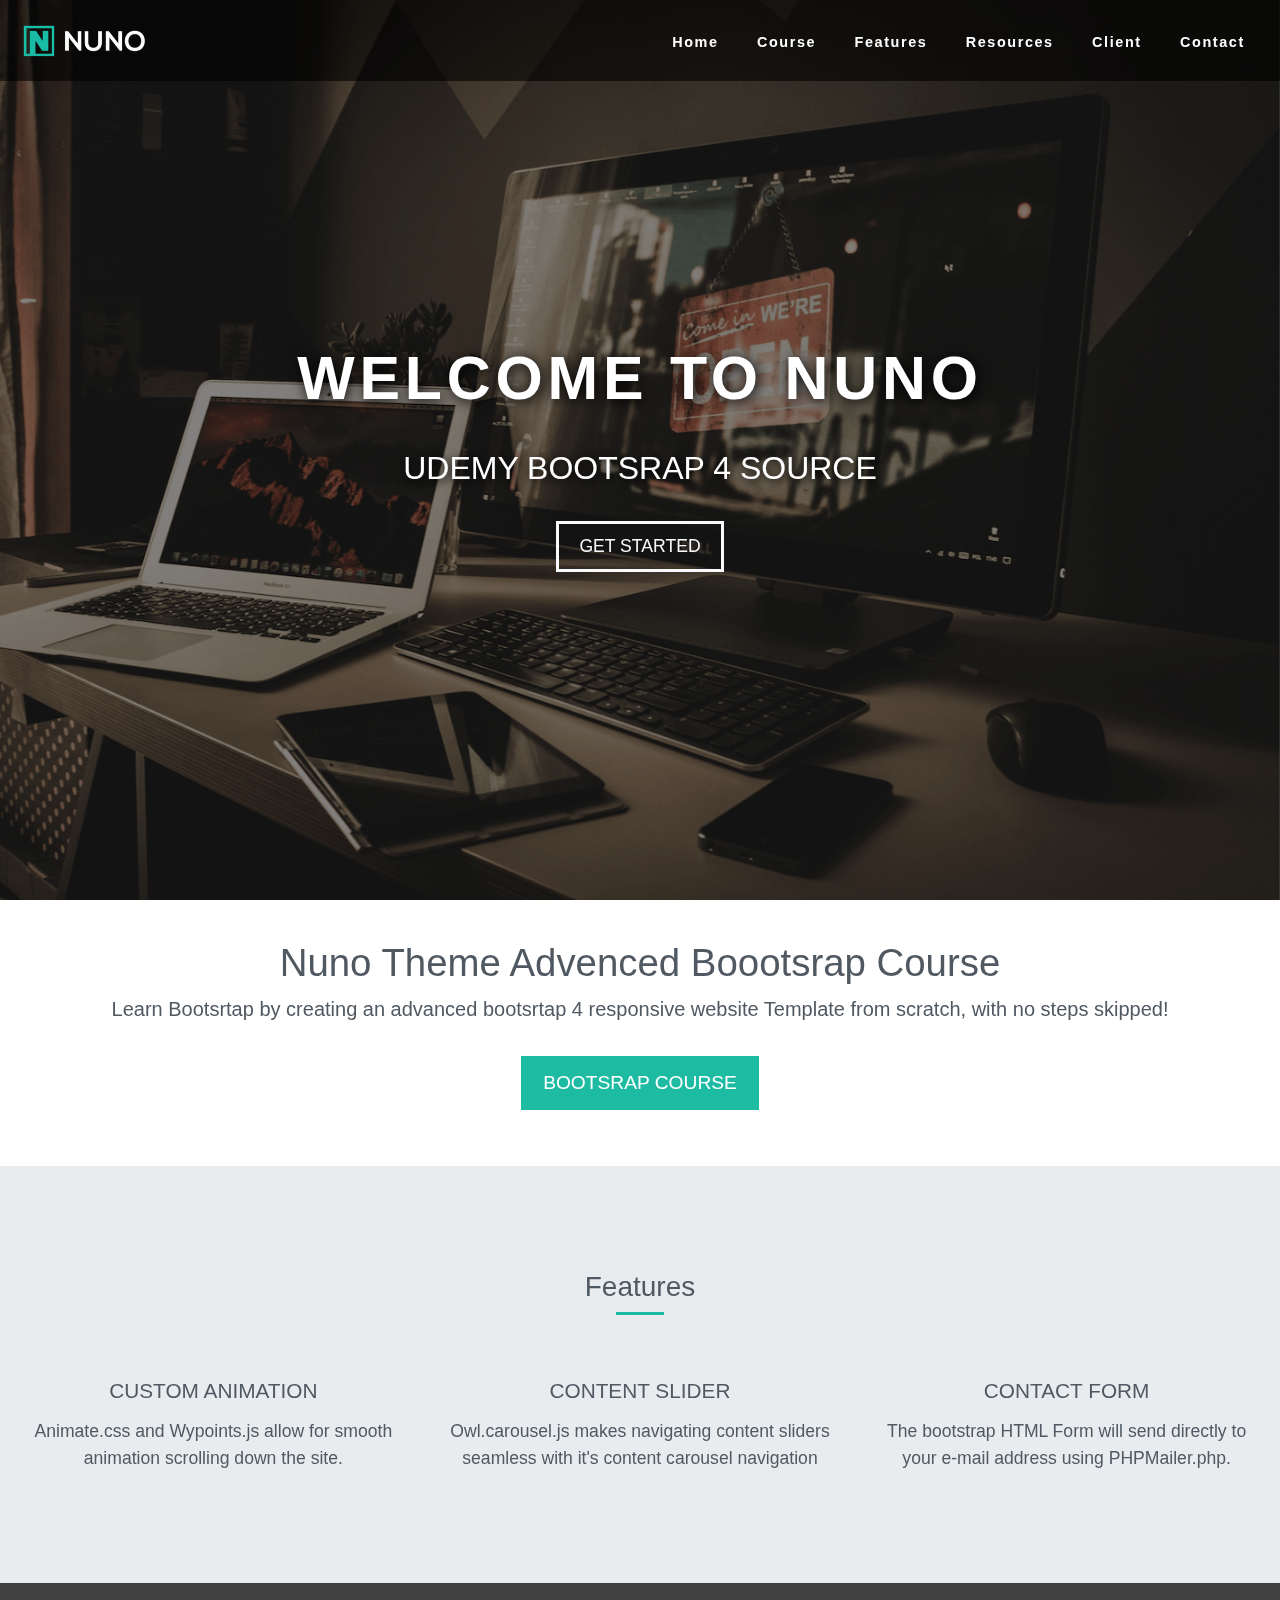
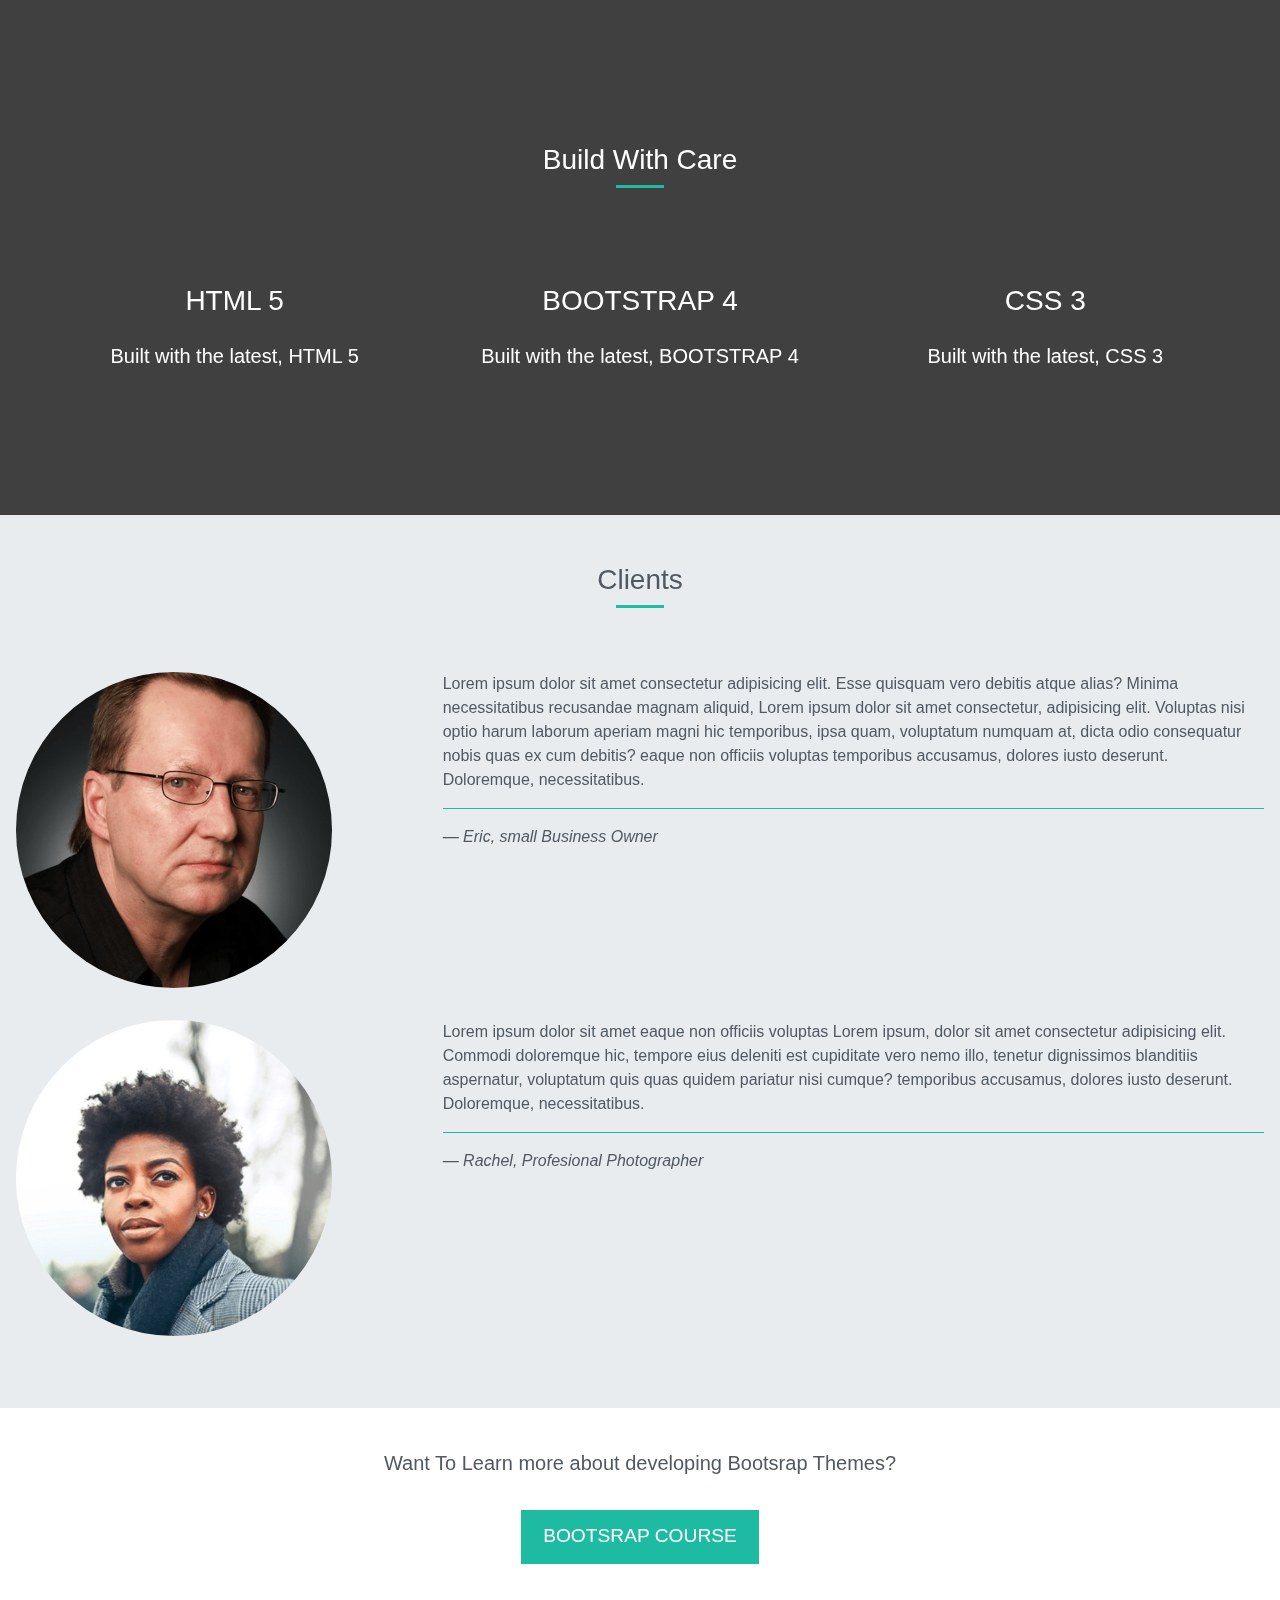
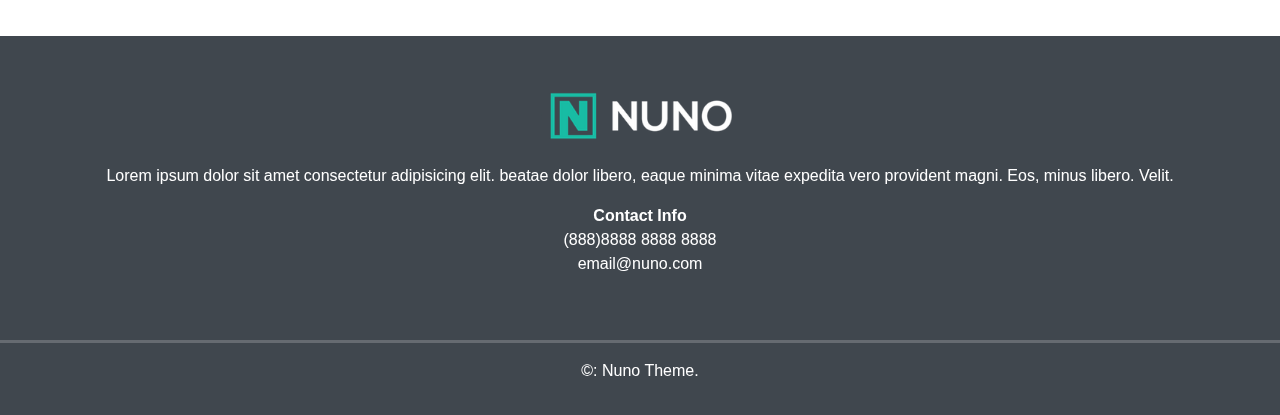
<file: Nuno-bootstrap/index.html>
<!DOCTYPE html>
<html lang="en">
<head>
    <meta charset="UTF-8">
    <meta name="viewport" content="width=device-width, initial-scale=1.0">
    <title>Nuno - Responsive Bootsrap Theme</title>
    <link rel="stylesheet" href="bootstrap-4.1.3-dist/css/bootstrap.min.css">
    <link rel="stylesheet" href="style.css">
    <link rel="stylesheet" href="css/fixed.css">
</head>

<body data-spy="scrool" data-target="#navbarResponsive">

    <!-- Start Home Section -->
    <div id="home">

    <!-- Navigation -->
    <nav class="navbar navbar-expand-md navbar-dark bg-dark fixed-top">
    <a class="navbar-brand" href="#"><img src="img/nuno.png" alt=""></a>
    <button class="navbar-toggler" type="button" data-toggle="collapse" data-target="#navbarResponsive">
        <span class="navbar-toggler-icon"></span>
    </button>

        <div class="collapse navbar-collapse" id="navbarResponsive">
            <ul class="navbar-nav ml-auto">
                <li class="nav-item">
                    <a class="nav-link" href="#home">Home</a>
                </li>
                <li class="nav-item">
                    <a class="nav-link" href="#course">Course</a>
                </li>
                <li class="nav-item">
                    <a class="nav-link" href="#features">Features</a>
                </li>
                <li class="nav-item">
                    <a class="nav-link" href="#resources">Resources</a>
                </li>
                <li class="nav-item">
                    <a class="nav-link" href="#clients">Client</a>
                </li>
                <li class="nav-item">
                    <a class="nav-link" href="#contact">Contact</a>
                </li>
            </ul>
        </div>
    </nav>
    <!-- End Navigation -->

    <!-- Start Landing Page Section -->
    <div class="landing">
        <div class="home-warp">
            <div class="home-inner">
            </div>
        </div>
    </div>

    <div class="caption text-center">
        <h1>Welcome To Nuno</h1>
        <h3>Udemy Bootsrap 4 Source</h3>
        <a class="btn btn-outline-light btn-lg" href="#course">Get Started</a>
    </div>
    <!-- End Landing Page Section -->

    </div>
    <!-- End Home Section -->

    <!-- Start Course Section -->
    <div id="course" class="offset">

    <div class="col-12 narrow text-center">
        <h1>Nuno Theme Advenced Boootsrap Course</h1>
        <p class="lead">Learn Bootsrtap by creating an advanced bootsrtap 4 responsive website Template from scratch, with no steps skipped! </p>
        <a class="btn btn-secondary btn-md" href="http://bit.ly/advanced-bootstrap-course" target="_blank">Bootsrap Course</a>
    </div>

    </div>
    <!-- End Course Section -->

    <!-- Start Features Section -->
    <div id="features" class="offset">
        
    <!-- Start Jumbotron -->
    <div class="jumbotron">
    <div class="narrow text-center">

        <div class="col-12">
            <h3 class="heading">Features</h3>
            <div class="heading-underline"></div>
        </div>

        <div class="row text-center">

            <div class="col-md-4">
                <div class="feature">
                    <i class="fas fa-play-circle fa-4x" data-fa-transform="shrink-3 up-5"></i>
                    <h3>Custom Animation</h3>
                    <p>Animate.css and Wypoints.js allow for smooth animation scrolling down the site.</p>
                </div>
            </div>

            <div class="col-md-4">
                <div class="feature">
                    <i class="fas fa-sliders-h fa-4x" data-fa-transform="shrink-4.5 up-4.5"></i>
                    <h3>Content Slider</h3>
                    <p>Owl.carousel.js makes navigating content sliders seamless with it's content carousel navigation</p>
                </div>
            </div>

            <div class="col-md-4">
                <div class="feature">
                    <i class="fab fa-wpforms fa-4x" data-fa-transform="shrink-4 up-5"></i>
                    <h3>Contact Form</h3>
                    <p>The bootstrap HTML Form will send directly to your e-mail address using PHPMailer.php.</p>
                </div>
            </div>

        </div>  <!-- End Row -->
    </div> <!-- End Narrow -->
    </div>  <!-- End Jumbotron -->

    </div>
    <!-- End Features Section -->

    <!-- Start Resources Section -->
    <div id="resources" class="offset">

        <div class="fixed-background">

            <div class="row dark text-center">

                <div class="col-12">
                    <h3 class="heading">Build With Care</h3>
                    <div class="heading-underline"></div>
                </div>

                <div class="col-md-4">
                    <h3>HTML 5</h3>
                    <div class="feature">
                        <i class="fas fa-code fas-3x"></i>
                    </div>
                    <p class="lead">Built with the latest, HTML 5 </p>
                </div>

                <div class="col-md-4">
                    <h3>BOOTSTRAP 4</h3>
                    <div class="feature">
                        <i class="fas fa-bold fas-3x"></i>
                    </div>
                    <p class="lead">Built with the latest, BOOTSTRAP 4 </p>
                </div>

                <div class="col-md-4">
                    <h3>CSS 3</h3>
                    <div class="feature">
                        <i class="fab fa-code fas-3x"></i>
                    </div>
                    <p class="lead">Built with the latest, CSS 3 </p>
                </div>

            </div> <!-- End Row Dark -->

            <div class="fixed-wrap">
                <div class="fixed"></div>
            </div>
        </div> <!-- End Fixed Background -->
        
    </div>
    <!-- End Resources Section -->

    <!-- Start Clients Section -->
    <div id="clients" class="offset">

        <!-- End Jumbotron -->
        <div class="jumbotron">
            <div class="col-12 text-center">
                <h3 class="heading">Clients</h3>
                <div class="heading-underline"></div>
            </div>
            <div class="row">

                <div class="cal-md-6 clients">
                    <div class="row">
                        <div class="col-md-4">
                            <img src="img/client1.png" alt="">
                        </div>
                        <div class="col-md-8">
                            <blockquote>
                                <i class="fas fa-quote-left"></i>
                                Lorem ipsum dolor sit amet consectetur adipisicing elit. Esse quisquam vero debitis 
                                atque alias? Minima necessitatibus recusandae magnam aliquid, Lorem ipsum dolor sit amet consectetur, adipisicing elit. Voluptas nisi optio harum laborum aperiam magni hic temporibus, ipsa quam, voluptatum numquam at, dicta odio consequatur nobis quas ex cum debitis? eaque non officiis 
                                voluptas temporibus accusamus, dolores iusto deserunt. Doloremque, necessitatibus.
                                <hr class="clients-hr">
                                <cite>&#8212; Eric, small Business Owner</cite>
                            </blockquote>
                        </div>
                    </div>
                </div>

                <div class="cal-md-6 clients">
                    <div class="row">
                        <div class="col-md-4">
                            <img src="img/client2.png" alt="">
                        </div>
                        <div class="col-md-8">
                            <blockquote>
                                <i class="fas fa-quote-left"></i>
                                Lorem ipsum dolor sit amet  eaque non officiis voluptas Lorem ipsum, dolor sit amet consectetur adipisicing elit. Commodi doloremque hic, tempore eius deleniti est cupiditate vero nemo illo, tenetur dignissimos blanditiis aspernatur, voluptatum quis quas quidem pariatur nisi cumque? temporibus accusamus, dolores iusto deserunt. Doloremque, necessitatibus.
                                <hr class="clients-hr">
                                <cite>&#8212; Rachel, Profesional Photographer</cite>
                            </blockquote>
                        </div>
                    </div>
                </div>
            
            </div>  <!-- End Row -->
        </div>  <!-- End Jumbotron -->

        <div class="col-12 narrow text-center">
            <p class="lead">Want To Learn more about developing Bootsrap Themes?</p>
            <a class="btn btn-secondary btn-md" href="http://bit.ly/advanced-bootstrap-course" target="_blank">Bootsrap Course</a>
        </div>

    </div>
    <!-- End Clients Section -->

    <!-- Start Contack Section -->
    <div id="contact" class="offset">
        <footer>
            <div class="row justify-content-center">
            <div class="cal-md-5 text-center">
                <img src="img/nuno.png" alt="">
                <p>Lorem ipsum dolor sit amet consectetur adipisicing elit. beatae dolor libero, eaque minima vitae expedita vero provident magni. Eos, minus libero. Velit.</p>
                <strong>Contact Info</strong>
                <p>(888)8888 8888 8888<br>email@nuno.com</p>
                <a href="https://www.youtube.com/user/DrewOnCue"target="_blank"><i class="Fab fa-facebook-square"></i></a>
                <a href="https://www.twitter.com/user/DrewOnCue"target="_blank"><i class="Fab fa-twitter-square"></i></a>
                <a href="https://www.instagram.com/user/DrewOnCue"target="_blank"><i class="Fab fa-instagram"></i></a>
            </div>
            <hr class="socket">
            &copy: Nuno Theme.
    </div>
        </footer>
    </div>
    <!-- End Contact Section -->
    





    <!-- Script Source Files -->
    <script src="js/jquery-3.3.1.min.js"></script>
    <script src="bootstrap-4.1.3-dist/js/bootstrap.min.js"></script>
    <script src="https://use.fontaesome.com/releses/v5.5.0/js/all.js"></script>
    <!-- End Of script Source Files -->
</body>
</html>
</file>
<file: Nuno-bootstrap/style.css>
@import url('https://fonts.googleleapsis.com/css?family=Lato:400,700');

body {
    overflow-x: hidden;
    font-family: 'Lato', sans-serif;
    color: #505962;
}

.offset::before {
    display: block;
    content: "";
    height: 4rem;
    margin-top: -4rem;
}

/* /======== Navigation ========/ */

.navbar {
    text-transform: uppecarse;
    font-weight: 700;
    font-size:.9rem;
    letter-spacing: .1rem;
    background: rgba(0, 0, 0, 0.6)!important;
}
.navbar-brand img {
    height: 2rem;
}
.navbar-nav li {
    padding: .7rem;
}
.navbar-dark .navbar-nav .nav-link {
    color: white;
    padding-top: .8rem;
}
.navbar-dark .navbar-nav .nav-link.active,
.navbar-dark .navbar-nav .nav-link:hover {
    color: #1ebba3;
}

/* /======== Landing Page ========/ */

.home-inner {
    background-image: url(img/computers.png);
}
.caption {
    width: 100%;
    max-width: 100%;
    position: absolute;
    top: 38%;
    z-index: 1;
    color: white;
    text-transform: uppercase;
}
.caption h1 {
    font-size: 3.8rem;
    font-weight: 700;
    letter-spacing: .3rem;
    text-shadow: .1rem .1rem .8rem black;
    padding-bottom: 1.6rem;
}
.caption h3 {
    font-size: 2rem;
    text-shadow: .1rem .1rem .5rem black;
    padding-bottom: 1.6rem;
}
.btn-lg {
    border-width: medium;
    border-radius: 0;
    padding: .6rem 1.3rem;
    font-size: 1.1rem;
}

/* course section */

.narrow {
    widows: 75%;
    margin: 1.5rem auto;
    padding-top: 2rem;
}

.narrow h1{
    font-size: 2.4rem;
}

.btn-secondary{
    border-width: medium;
    border-radius: 0;
    text-transform: uppercase;
    font-size: 1.2rem;
    margin: 1rem;
    padding: .6rem 1.2rem;
    color: white;
    background-color: #1ebba3;
    border-color: #1ebba3;
}
.btn-secondary:hover {
    background-color: #189582;
    border-color: #189582;
}
/* features section */
.jumbotron {
    margin-bottom: 0;
    padding: 2rem 0 3.5rem;
    border-radius: 0;
}
h3 .heading{
    font-size: 1.9rem;
    font-weight: 700;
    text-transform: uppercase;
    margin-bottom: 1.9rem;
}
.heading-underline{
    width: 3rem;
    height: .2rem;
    background-color: #1ebba3;
    margin: 0 auto 2rem;
}
.feature svg.svg-inline--fa {
    color: #1ebba3;
}
.feature h3{
    font-size: 1.3rem;
    text-transform: uppercase;
    padding-bottom: .4rem;
}
.feature p{
    font-size: 1.1rem;
}

/* resources section */
.fixed {
    background-image: url(img/apple.png);
    z-index: -1;
}
.dark {
    background-color: rgba(0, 0, 0, 0.75);
    color: white;
    padding: 7rem 2rem;
}
.fixed-background h3 {
    margin-top: 2rem;
}
.fixed-background p{
    margin-top: 1.5rem;
}

/* clients section */
.clients img{
    width: 80%;
    border-radius: 50%;
}
blockquote .svg-inline--fa{
    color: #1ebba3;
    margin: 1rem;
}
.clients-hr{
    border-top: .05rem solid #1ebba3;
}

/* contact section */ 
footer{
    background-color: #40474e;
    color: white;
    padding: 2rem 0 2rem;
    margin-top: 1rem;
}
footer img{
    height: 3rem;
    margin: 1.5rem 0;
}
footer a {
    color: white;
}
footer .svg-inline--fa{
    font-size: 1.6rem;
    margin: 1.2rem .5rem 0 0;
}
footer .svg-inline--fa:hover{
    color: #1ebba3!important;
}
hr.socket{
    width: 100%;
    border-top: .2rem solid #666b71;
    margin-top: 3rem;
}

/* media queries */

@media (max-width: 767px){
    .caption h1 {
        font-size: 2.3rem;
        font-weight: 700;
        letter-spacing: .15rem;
        padding-bottom: .5rem;
    }
    .caption h3 {
        font-size: 1.2rem;
        padding-bottom: 1.2rem;
    }
    .btn-lg {
        padding: .1rem 1rem;
        font-size: 1rem;
    }
    .narrow h1{
        font-size: 1.5rem;
    }
    .clients img{
        max-width: 50%;
        display: block;
        margin: 0 auto;
    }
}
</file>
<file: Nuno-bootstrap/css/fixed.css>
/*--- Extra Bootstrap Column Padding --*/
[class*="col-"] {
  padding: 1rem;
}

/*--- Bootstrap Mobile Gutter Fix --*/
.row, .container-fluid {
margin-left: 0px!important;
margin-right: 0px!important;
}

/*--- Fix for Fixed Navbar jumping on scroll --*/
.fixed-top  {
 -webkit-backface-visibility: hidden;
}

/*--- Fixed Landing Page Section --*/
.landing {
  position: relative;
  width: 100%;
  height: 100vh;
  display: table;
  z-index: -1;
}
.home-wrap {
  clip: rect(0, auto, auto, 0);
  position: absolute;
  top: 0;
  left: 0;
  width: 100%;
  height: 100%;
}
.home-inner {
  position: fixed;
  display: table;
  top: 0;
  left: 0;
  width: 100%;
  height: 100%;
  background-size: cover;
  background-position: center center;
  -webkit-transform: translateZ(0);
          transform: translateZ(0);
  will-change: transform;
}

/*--- iOS Fixed Background Image --*/
.fixed-background {
  position: relative;
  width: 100%;
}
.fixed-wrap {
  clip: rect(0, auto, auto, 0);
  position: absolute;
  top: 0;
  left: 0;
  width: 100%;
  height: 100%;
  z-index: -999!important;
}
.fixed {
  position: fixed;
  display: block;
  top: 0;
  left: 0;
  width: 100%;
  height: 100%;
  background-size: cover;
  background-position: center center;
  -webkit-transform: translateZ(0);
          transform: translateZ(0);
  will-change: transform;
}
</file>
